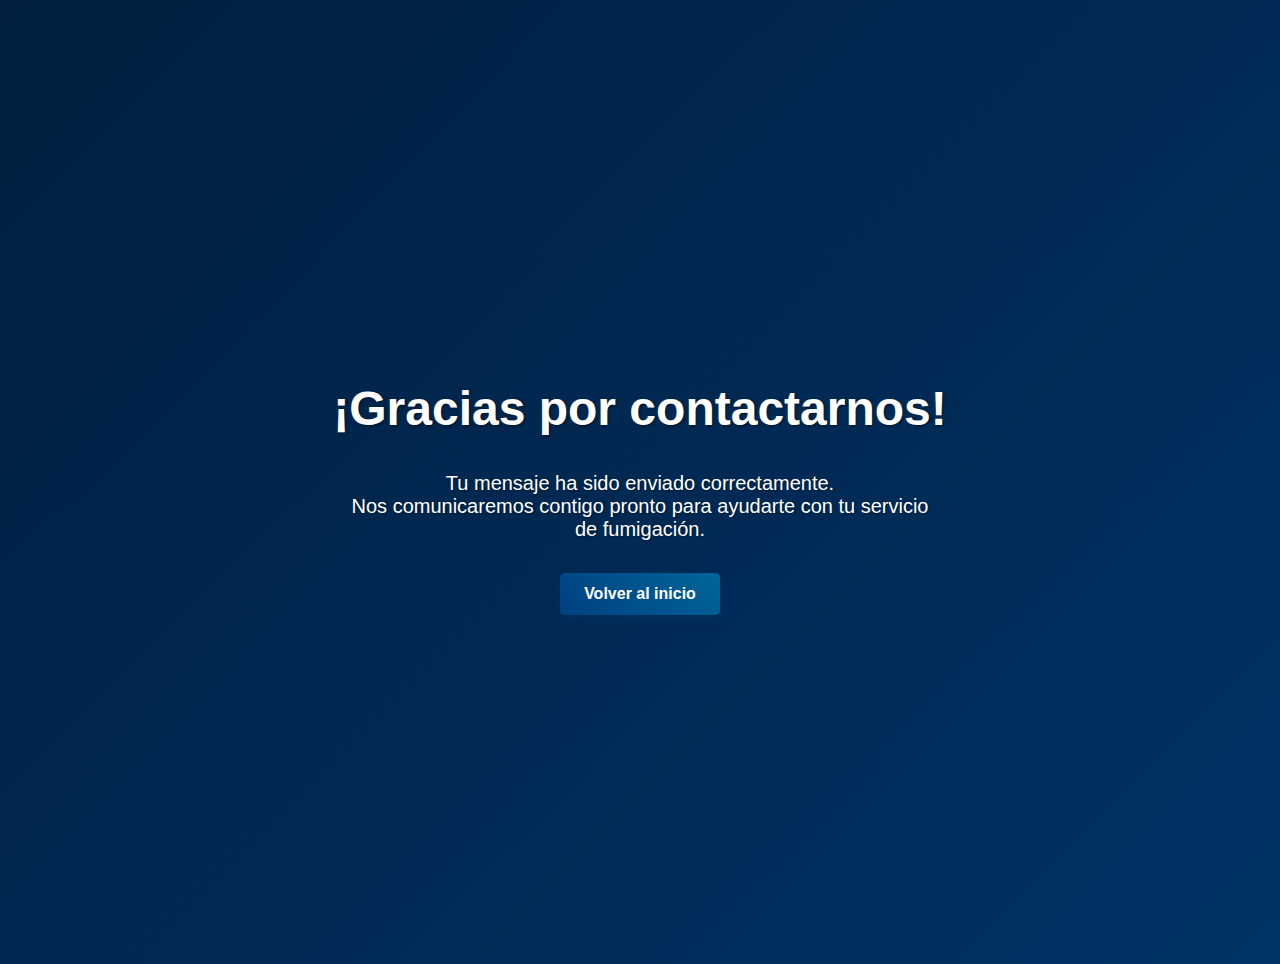
<file: agradecimiento.html>
<!DOCTYPE html>
<html lang="es">
<head>
  <meta charset="UTF-8" />
  <meta name="viewport" content="width=device-width, initial-scale=1" />
  <title>Gracias por contactarnos</title>
  <link rel="stylesheet" href="styleAgradecimiento.css">
</head>
<body>
  <h1>¡Gracias por contactarnos!</h1>
  <p>Tu mensaje ha sido enviado correctamente.<br />Nos comunicaremos contigo pronto para ayudarte con tu servicio de fumigación.</p>
  <a href="index.html" class="button">Volver al inicio</a>
</body>
</html>
</file>
<file: styleAgradecimiento.css>
/* Estilos similares a tu página principal con degradado azul marino */
    body {
      font-family: 'Segoe UI', Tahoma, Geneva, Verdana, sans-serif;
      margin: 0;
      background: linear-gradient(135deg, #001f3f, #003366);
      color: white;
      display: flex;
      flex-direction: column;
      min-height: 100vh;
      justify-content: center;
      align-items: center;
      text-align: center;
      padding: 2rem;
    }

    h1 {
      font-size: 3rem;
      margin-bottom: 1rem;
      text-shadow: 1px 1px 3px rgba(0,0,0,0.5);
    }

    p {
      font-size: 1.25rem;
      max-width: 600px;
      margin-bottom: 2rem;
      text-shadow: 1px 1px 2px rgba(0,0,0,0.4);
    }

    a.button {
      background: linear-gradient(45deg, #004080, #006699);
      color: white;
      padding: 0.75rem 1.5rem;
      text-decoration: none;
      border-radius: 5px;
      font-weight: 600;
      box-shadow: 0 4px 8px rgba(0,51,102,0.5);
      transition: background 0.3s ease;
    }

    a.button:hover {
      background: linear-gradient(45deg, #006699, #004080);
    }
</file>
